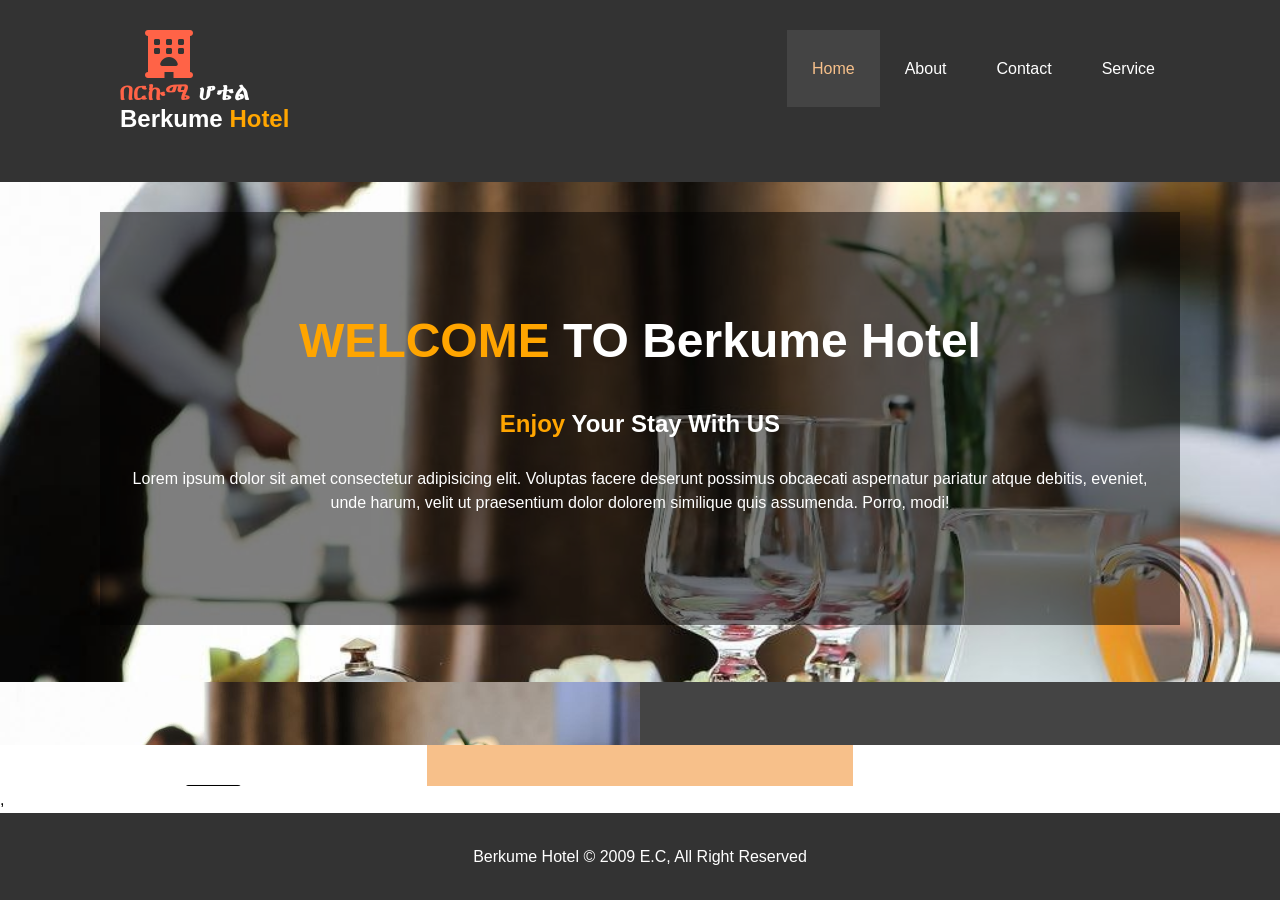
<file: index.html>
<!DOCTYPE html>
<html lang="en">
<head>
    <meta charset="UTF-8">
    <meta name="viewport" content="width=device-width, initial-scale=1.0">
    <meta http-equiv="x-UA-Compatible" content="ie=edge">
    <meta name="description" content="Welcome To Berkume Hotel">
     <meta name="keywords" content="hotel, barkume">
     
     <link rel="stylesheet" href="https://cdnjs.cloudflare.com/ajax/libs/font-awesome/6.0.0-beta3/css/all.min.css">
     <link rel="stylesheet" href="style.css">
    <title></title>
</head>
<body>
    <header>
        <nav id="navbar">
            <div class="container">
               
                <h1 class="log"><a href="index.html"></a><span class="am"> <i class="fas fa-hotel fa-2x"></i><br>በርኩሜ</span> ሆቴል<span class="logo"></span><br>Berkume<span class="logo"><Berkume</span> Hotel</h1>   
         <ul>
            <li><a class="current" href="index.html">Home</a></li>
            <li><a href="About.html">About</a></li>
            <li><a href="Contact.html">Contact</a></li>
            <li><a href="service.html">Service</a></li>
     
           
                
            </span>
         </ul>
        
            </div>
            
        </nav>
    

        <div id="showcase">
            <div class="container">
                <div class="showcase-content">
                    <h1><span class="text">WELCOME</span> TO Berkume Hotel</h1>                    
                    <h2><span class="text">Enjoy</span> Your Stay With US</h2>
                    <p class="lead">Lorem ipsum dolor sit amet consectetur adipisicing elit. Voluptas facere deserunt possimus obcaecati aspernatur pariatur atque debitis, eveniet, unde harum, velit ut praesentium dolor dolorem similique quis assumenda. Porro, modi!</p>
            
            
                </div>
                
            </div>
                </div>
            </header>
            <Section id="home-info" class="bg-dark">
    <div class="info-img"></div>
    <div class="info-content">
        <h1>The History<span class="nb"> Of በርኩሜ ሆቴል </span></h1>
        <p>Lorem ipsum dolor sit, amet consectetur adipisicing elit. Incidunt itaque quidem sapiente, minus sim ea soluta qui repellat eum voluptas voluptatem quo ratione! Quidem reiciendis voluptas, soluta facere alias enim velit, voluptatibus at ut, commodi voluptates. Aliquam repellat corporis reprehenderit, eve
            
            
            niet cum laudantium accusantium a culpa accusamus blanditiis iusto, possimus, distinctio impedit suscipit voluptatibus. Placeat ad animi rerum debitis ab nam, sequi alias?</p>
        <a href="about.html" class="nv">Read More➡️ቀጥል </a>
    </div>
</section>
    
                <section id="features">
                    <div class="box bg-light">
                        
                        <h3><i class="fas fa-hotel fa-3x"></i><br>Great Location</h3>
                        
                        <p>Loreprehenderitero quas delectus soluta quasi assumenda? Nam, provident?</p>
                
                    </div>
                    <div class="box bg-primary"><h3> <i class="fas fa-order"></i><br>Order Now</h3>
                    
                    <p>Loremtationeporis pariatur ad, earum consequuntur mollitia voluptatem.</p>
                
                    </div>
                    <div class="box bg-light"><h3><i class="fas fa-butcher"></i><br>Delivary Meal</h3>
                    <p>Lort tempoe repudiandae voluptatum dolores dolorum officia odio quae, quos autem fugiat beatae saepe porro.</p>
                </div>
               
                </section>
                ,
               <footer id="main-footer">
                <p>Berkume Hotel &copy 2009 E.C, All Right Reserved</p>
                </footer>
                
    
           
</body>
 
</html>
</file>
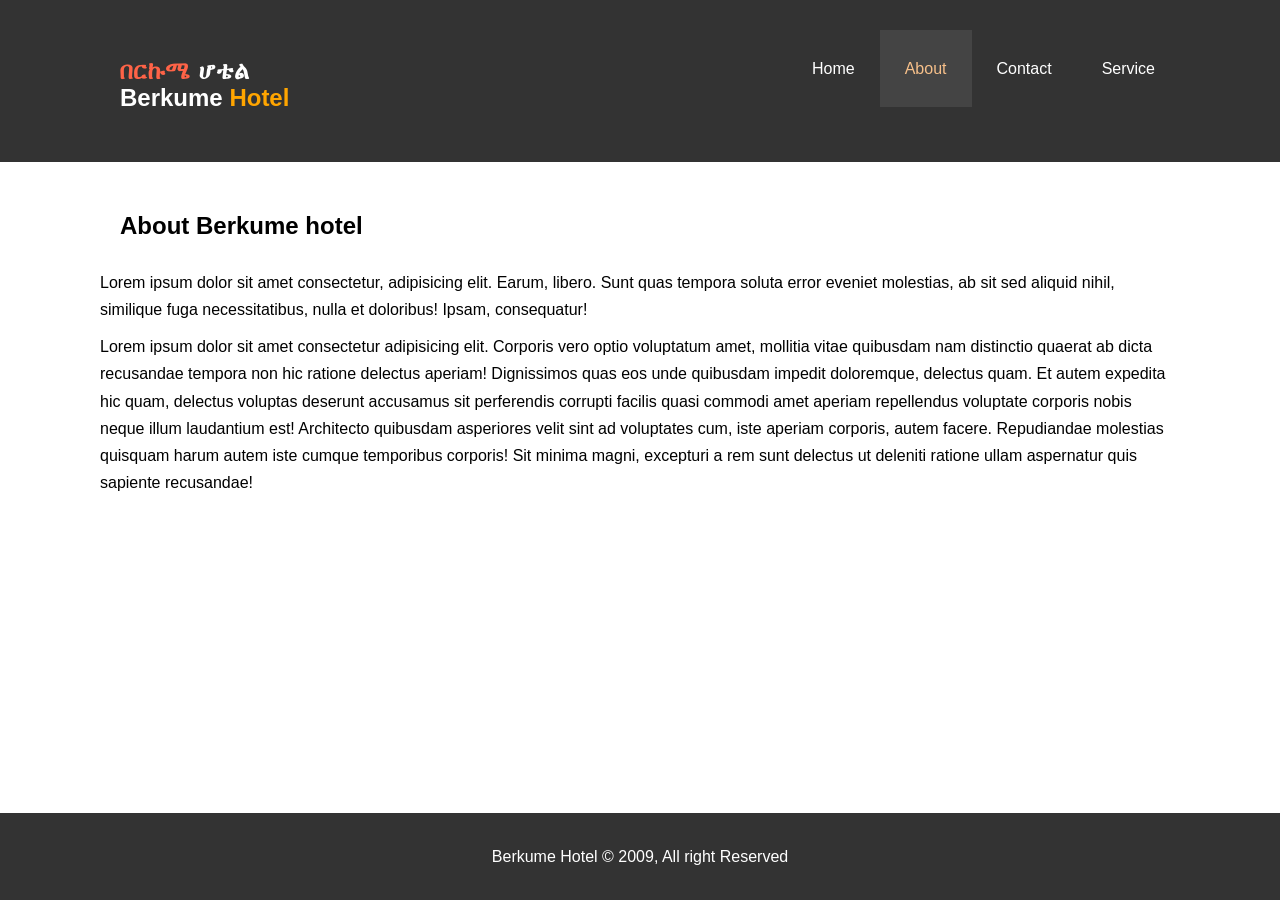
<file: About.html>
<!DOCTYPE html>
<html lang="en">
<head>
    <meta charset="UTF-8">
    <meta name="viewport" content="width=device-width, initial-scale=1.0">
    <meta http-equiv="x-UA-Compatible" content="ie=edge">
    <meta name="description" content="Welcome To Berkume Hotel">
     <meta name="keywords" content="hotel, barkume">
     
    
     <link rel="stylesheet" href="style.css">
    <title></title>
</head>
<body>
    <header>
        <nav id="navbar">
            <div class="container">
               
                <h1 class="log"><a href="index.html"></a><span class="am"> <i class="fas fa-hotel fa-2x"></i><br>በርኩሜ</span> ሆቴል<span class="logo"></span><br>Berkume<span class="logo"><Berkume</span> Hotel</h1>   
         <ul>
            <li><a href="index.html">Home</a></li>
            <li><a class="current"  href="About.html">About</a></li>
            <li><a href="Contact.html">Contact</a></li>
            <li><a href="service.html">Service</a></li>
           
            
         </ul>
        
            </div>
            <span class="fa fa-bars"></span>
        </nav>
    </header>
    <section>
        <div id="about-info">
            <div class="container">
                <div class="info-left">
                    <h1><span class="text-p">About</span> Berkume hotel</h1>
                    <p>Lorem ipsum dolor sit amet consectetur, adipisicing elit. Earum, libero. Sunt quas tempora soluta error eveniet molestias, ab sit sed aliquid nihil, similique fuga necessitatibus, nulla et doloribus! Ipsam, consequatur!</p>
                    <p>Lorem ipsum dolor sit amet consectetur adipisicing elit. Corporis vero optio voluptatum amet, mollitia vitae quibusdam nam distinctio quaerat ab dicta recusandae tempora non hic ratione delectus aperiam! Dignissimos quas eos unde quibusdam impedit doloremque, delectus quam. Et autem expedita hic quam, delectus voluptas deserunt accusamus sit perferendis corrupti facilis quasi commodi amet aperiam repellendus voluptate corporis nobis neque illum laudantium est! Architecto quibusdam asperiores velit sint ad voluptates cum, iste aperiam corporis, autem facere. Repudiandae molestias quisquam harum autem iste cumque temporibus corporis! Sit minima magni, excepturi a rem sunt delectus ut deleniti ratione ullam aspernatur quis sapiente recusandae!</p>

                </div>
                <div class="info-right">

                </div>
            </div>
        </div>
    </section>

       
    
               <footer id="main-footer">
                <p>Berkume Hotel &copy 2009, All right Reserved</p>
                </footer>
                
    
           
 
</html>
</file>
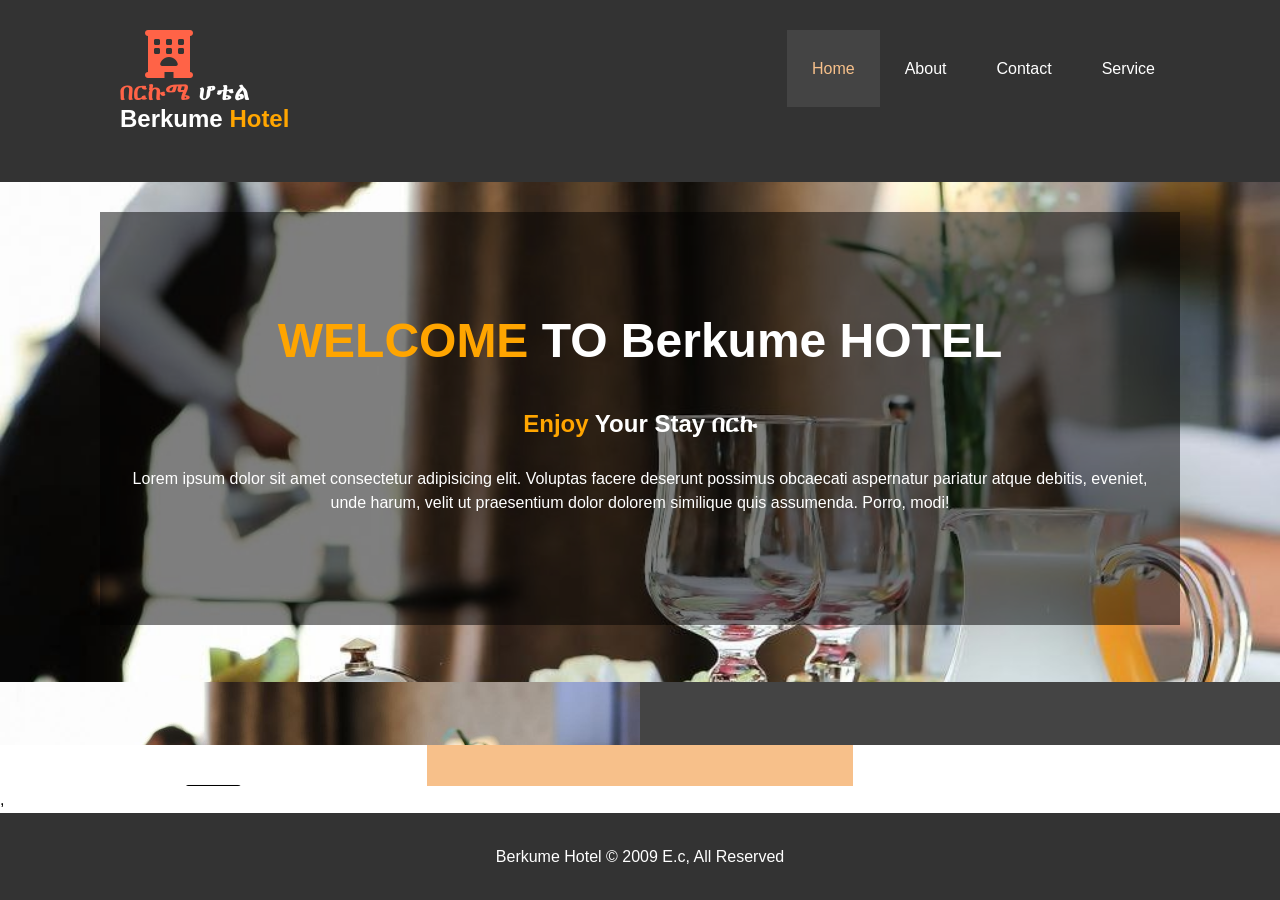
<file: barkume.html>
<!DOCTYPE html>
<html lang="en">
<head>
    <meta charset="UTF-8">
    <meta name="viewport" content="width=device-width, initial-scale=1.0">
    <meta http-equiv="x-UA-Compatible" content="ie=edge">
    <meta name="description" content="Welcome To Berkume Hotel">
     <meta name="keywords" content="hotel, barkume">
     
     <link rel="stylesheet" href="https://cdnjs.cloudflare.com/ajax/libs/font-awesome/6.0.0-beta3/css/all.min.css">
     <link rel="stylesheet" href="style.css">
    <title></title>
</head>
<body>
    <header>
        <nav id="navbar">
            <div class="container">
               
                <h1 class="log"><a href="barkume.html"></a><span class="am"> <i class="fas fa-hotel fa-2x"></i><br>በርኩሜ</span> ሆቴል<span class="logo"></span><br>Berkume<span class="logo"><Berkume</span> Hotel</h1>   
         <ul>
            <li><a class="current" href="barkume.html">Home</a></li>
            <li><a href="About.html">About</a></li>
            <li><a href="Contact.html">Contact</a></li>
            <li><a href="service.html">Service</a></li>
     
           
                
            </span>
         </ul>
        
            </div>
            
        </nav>
    

        <div id="showcase">
            <div class="container">
                <div class="showcase-content">
                    <h1><span class="text">WELCOME</span> TO Berkume HOTEL</h1>                    
                    <h2><span class="text">Enjoy</span> Your Stay በርኩ</h2>
                    <p class="lead">Lorem ipsum dolor sit amet consectetur adipisicing elit. Voluptas facere deserunt possimus obcaecati aspernatur pariatur atque debitis, eveniet, unde harum, velit ut praesentium dolor dolorem similique quis assumenda. Porro, modi!</p>
            
            
                </div>
                
            </div>
                </div>
            </header>
            <Section id="home-info" class="bg-dark">
    <div class="info-img"></div>
    <div class="info-content">
        <h1>The History<span class="nb"> Of በርኩሜ ሆቴል </span></h1>
        <p>Lorem ipsum dolor sit, amet consectetur adipisicing elit. Incidunt itaque quidem sapiente, minus sim ea soluta qui repellat eum voluptas voluptatem quo ratione! Quidem reiciendis voluptas, soluta facere alias enim velit, voluptatibus at ut, commodi voluptates. Aliquam repellat corporis reprehenderit, eve
            
            
            niet cum laudantium accusantium a culpa accusamus blanditiis iusto, possimus, distinctio impedit suscipit voluptatibus. Placeat ad animi rerum debitis ab nam, sequi alias?</p>
        <a href="about.html" class="nv">Read More➡️ቀጥል </a>
    </div>
</section>
    
                <section id="features">
                    <div class="box bg-light">
                        
                        <h3><i class="fas fa-hotel fa-3x"></i><br>Great Location</h3>
                        
                        <p>Loreprehenderitero quas delectus soluta quasi assumenda? Nam, provident?</p>
                
                    </div>
                    <div class="box bg-primary"><h3> <i class="fas fa-order"></i><br>Order Now</h3>
                    
                    <p>Loremtationeporis pariatur ad, earum consequuntur mollitia voluptatem.</p>
                
                    </div>
                    <div class="box bg-light"><h3><i class="fas fa-butcher"></i><br>Delivary Meal</h3>
                    <p>Lort tempoe repudiandae voluptatum dolores dolorum officia odio quae, quos autem fugiat beatae saepe porro.</p>
                </div>
               
                </section>
                ,
               <footer id="main-footer">
                <p>Berkume Hotel &copy 2009 E.c, All Reserved</p>
                </footer>
                
    
           
</body>
 
</html>
</file>
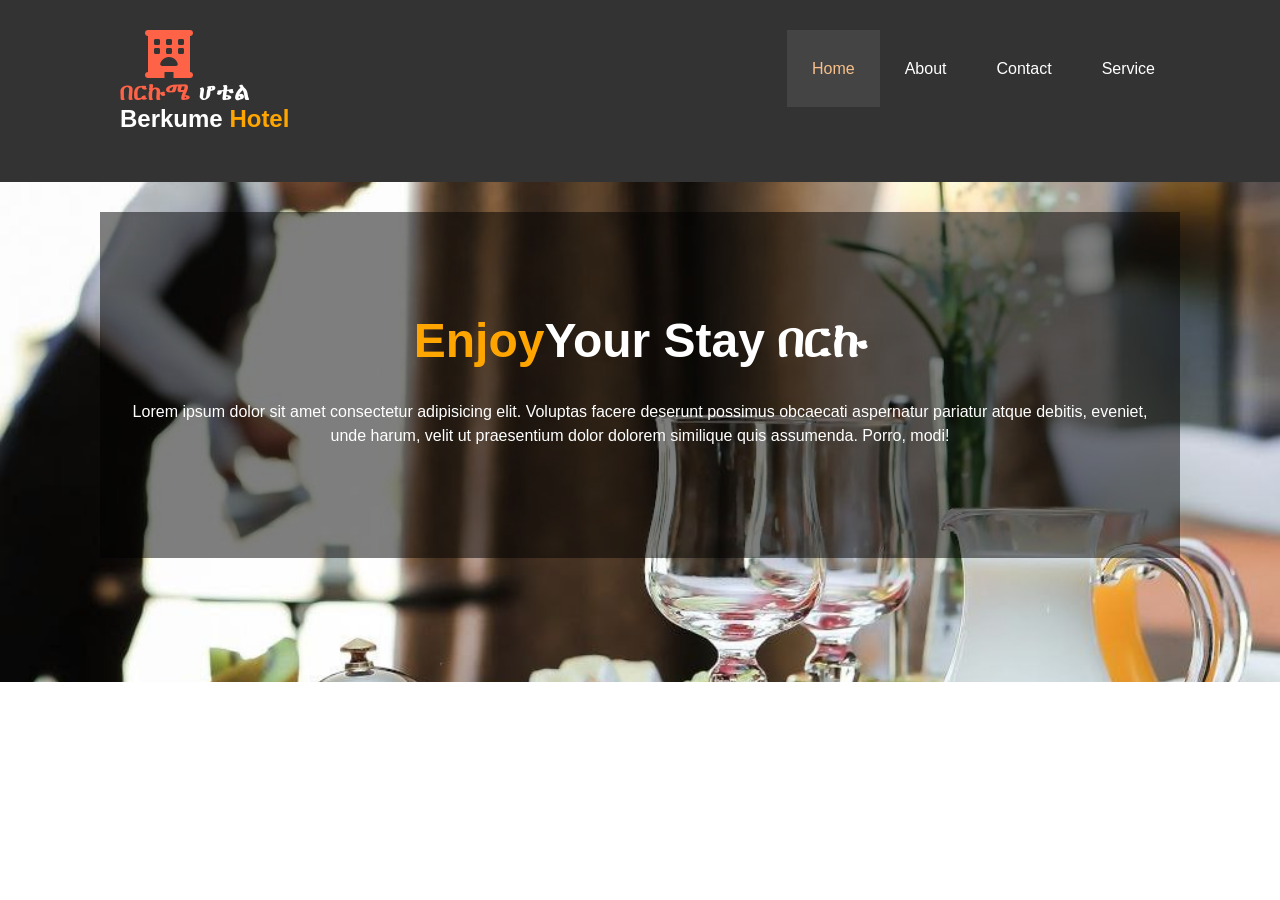
<file: new.html>
<!DOCTYPE html>
<html lang="en">
<head>
    <meta charset="UTF-8">
    <meta name="viewport" content="width=device-width, initial-scale=1.0">
    <meta http-equiv="x-UA-Compatible" content="ie=edge">
    <meta name="description" content="Welcome To Berkume Hotel">
     <meta name="keywords" content="hotel, barkume">
     
     <link rel="stylesheet" href="https://cdnjs.cloudflare.com/ajax/libs/font-awesome/6.0.0-beta3/css/all.min.css">
     <link rel="stylesheet" href="style.css">
    <title></title>
</head>
<body>
    <header>
        <nav id="navbar">
            <div class="container">
               
                <h1 class="log"><a href="barkume.html"></a><span class="am"> <i class="fas fa-hotel fa-2x"></i><br>በርኩሜ</span> ሆቴል<span class="logo"></span><br>Berkume<span class="logo"><Berkume</span> Hotel</h1>   
         <ul>
            <li><a class="current" href="barkume.html">Home</a></li>
            <li><a href="About.html">About</a></li>
            <li><a href="Contact.html">Contact</a></li>
            <li><a href="service.html">Service</a></li>
         </ul> 
            </div>
        </nav>

        <div id="showcase">
            <div class="container">
                <div class="showcase-content">
                    <h1><span class="text">Enjoy</span>Your Stay በርኩ</h1>
                    <p class="lead">Lorem ipsum dolor sit amet consectetur adipisicing elit. Voluptas facere deserunt possimus obcaecati aspernatur pariatur atque debitis, eveniet, unde harum, velit ut praesentium dolor dolorem similique quis assumenda. Porro, modi!</p>
            
            
                </div>
                
            </div>
                </div>
   
   
</body>
</html>
</file>
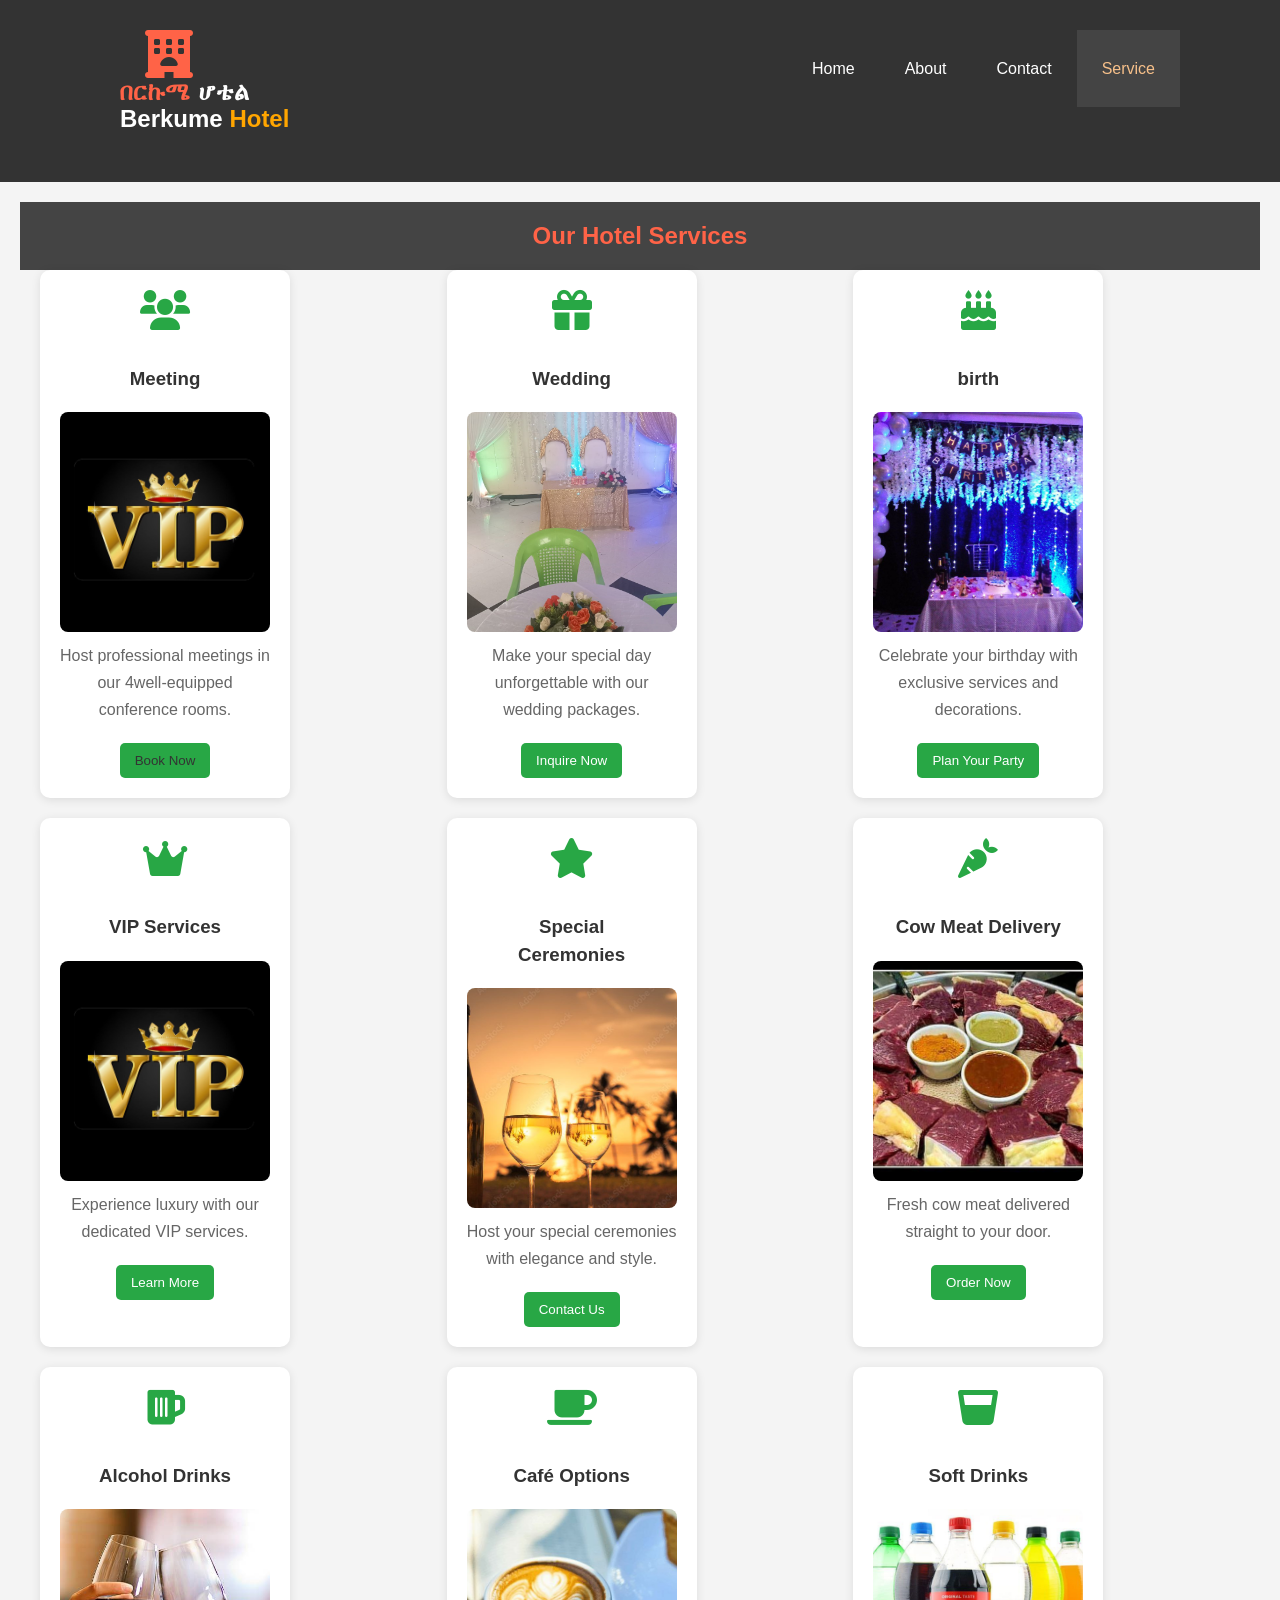
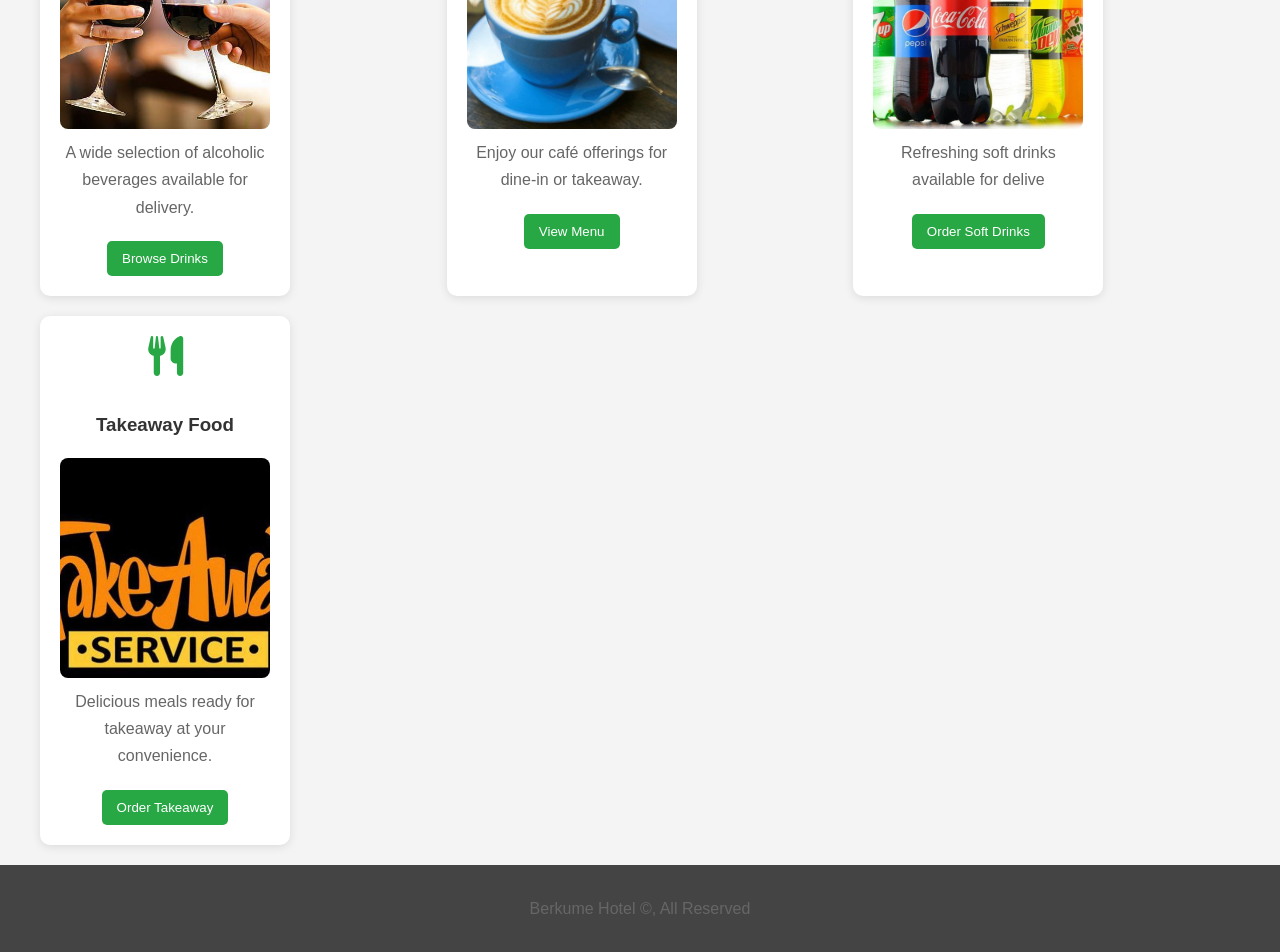
<file: service.html>
<!DOCTYPE html>
<html lang="en">
<head>
    <meta charset="UTF-8">
    <meta name="viewport" content="width=device-width, initial-scale=1.0">
    <meta http-equiv="x-UA-Compatible" content="ie=edge">
    <meta name="description" content="Welcome To Berkume Hotel">
     <meta name="keywords" content="hotel, barkume">
    <link rel="stylesheet" href="https://cdnjs.cloudflare.com/ajax/libs/font-awesome/6.0.0-beta3/css/all.min.css">
    <link rel="stylesheet" href="style.css">
    <style>
        #nam{
            font-family: Arial, sans-serif;
            background-color: #f4f4f4;
            margin: 0;
            padding: 20px;
        }
        .contain {
            max-width: 1200px;
            margin: auto;
            display: grid;
            grid-template-columns: repeat(auto-fill, minmax(300px, 1fr));
            gap: 20px;
        }
        .service-card {
            background: white;
            border-radius: 10px;
            box-shadow: 0 2px 10px rgba(0, 0, 0, 0.1);
            padding: 20px;
            text-align: center;
            transition: transform 0.2s;
        }
        .service-card:hover {
            transform: scale(1.05);
        }
        .service-icon {
            font-size: 40px;
            color: #28a745;
            margin-bottom: 15px;
        }
        h3 {
            color: #333;
        }
        p {
            color: #666;
        }
        button {
            background-color: #28a745;
            color: white;
            border: none;
            padding: 10px 15px;
            border-radius: 5px;
            cursor: pointer;
            margin-top: 10px;
            transition: background-color 0.3s;
        }
        button:hover {
            background-color: #218838;
        }
    </style>
</head>
<body>
    <header>
        <nav id="navbar">
            <div class="container">
               
                <h1 class="log"><a href="index.html"></a><span class="am"> <i class="fas fa-hotel fa-2x"></i><br>በርኩሜ</span> ሆቴል<span class="logo"></span><br>Berkume<span class="logo"><Berkume</span> Hotel</h1>   
         <ul>
            <li><a href="index.html">Home</a></li>
            <li><a href="About.html">About</a></li>
            <li><a href="Contact.html">Contact</a></li>
            <li><a  class="current"  href="service.html">Service</a></li>
           
          
         </ul>
        
            </div>
            
        </nav>

        <section id="nam">
    <div class="bn"><h1>Our Hotel Services</h1></div>

    <div class="contain">

        <div class="service-card">
            <i class="fas fa-users service-icon"></i>
            <h3>Meeting</h3>
            <img src="vip.jpg" width="340"  height="250">
            <p>Host professional meetings in our 4well-equipped conference rooms.</p>
            <button><a href="meeting.html">Book Now</a>
            
            </button>
        </div>

        <div class="service-card">
            <i class="fas fa-gift service-icon"></i>
            <h3>Wedding</h3>
            <img src="wedding.jpg" width="340"  height="250">
            <p>Make your special day unforgettable with our wedding packages.</p>
            <a href="meeting.html"><button>Inquire Now</button></a>
        </div>

        <div class="service-card">
            <i class="fas fa-birthday-cake service-icon"></i>
            <h3>birth</h3>
            <img src="birth.jpg" width="340"  height="250">
            <p>Celebrate your birthday with exclusive services and decorations.</p>
            <button>Plan Your Party</button>
        </div>

        <div class="service-card">
            <i class="fas fa-crown service-icon"></i>
            <h3>VIP Services</h3>
            <img src="vip.jpg" width="340"  height="250">
            <p>Experience luxury with our dedicated VIP services.</p>
            <a href="meeting.html"><button>Learn More</button>
            </a>
        </div>

        <div class="service-card">
            <i class="fas fa-star service-icon"></i>
            <h3>Special Ceremonies</h3>
            <img src="home.jpg" width="340"  height="250">
            <p>Host your special ceremonies with elegance and style.</p>
            <a href="meeting.html"><button>Contact Us</button></a>
        </div>

        <!-- New Services -->
        <div class="service-card">
            <i class="fas fa-carrot service-icon"></i>
            <h3>Cow Meat Delivery</h3>
            <img src="rowmeat.jpg" width="340"  height="250">
            <p>Fresh cow meat delivered straight to your door.</p>
            <a href="meeting.html"><button>Order Now</button></a>
        </div>

        <div class="service-card">
            <i class="fas fa-beer service-icon"></i>
            <h3>Alcohol Drinks</h3>
            <img src="chirs.jpg" width="340"  height="250">
            <p>A wide selection of alcoholic beverages available for delivery.</p>
            <a href="meeting.html"><button>Browse Drinks</button></a>
        </div>

        <div class="service-card">
            <i class="fas fa-coffee service-icon"></i>
            <h3>Café Options</h3>
            <img src="makato.jpg" width="340"  height="250">
            <p>Enjoy our café offerings for dine-in or takeaway.</p>
            <a href="meeting.html"><button>View Menu</button></a>
        </div>

        <div class="service-card">
            <i class="fas fa-glass-whiskey service-icon"></i>
            <h3>Soft Drinks</h3>
            <img src="soft.jpg" width="340"  height="250">
            <p>Refreshing soft drinks available for delive</p>
            <a href="meeting.html"><button>Order Soft Drinks</button></a>
        </div>

        <div class="service-card">
            <i class="fas fa-utensils service-icon"></i>
            <h3>Takeaway Food</h3>
            <img src="takeaway.jpg" width="340"  height="250">
            <p>Delicious meals ready for takeaway at your convenience.</p>
            <a href="meeting.html"><button>Order Takeaway</button></a>
        </div>
    </div>
</section>

<footer id="main">
 <p>Berkume Hotel &copy, All Reserved</p>
 </footer>
 
</body>
</html>
</file>
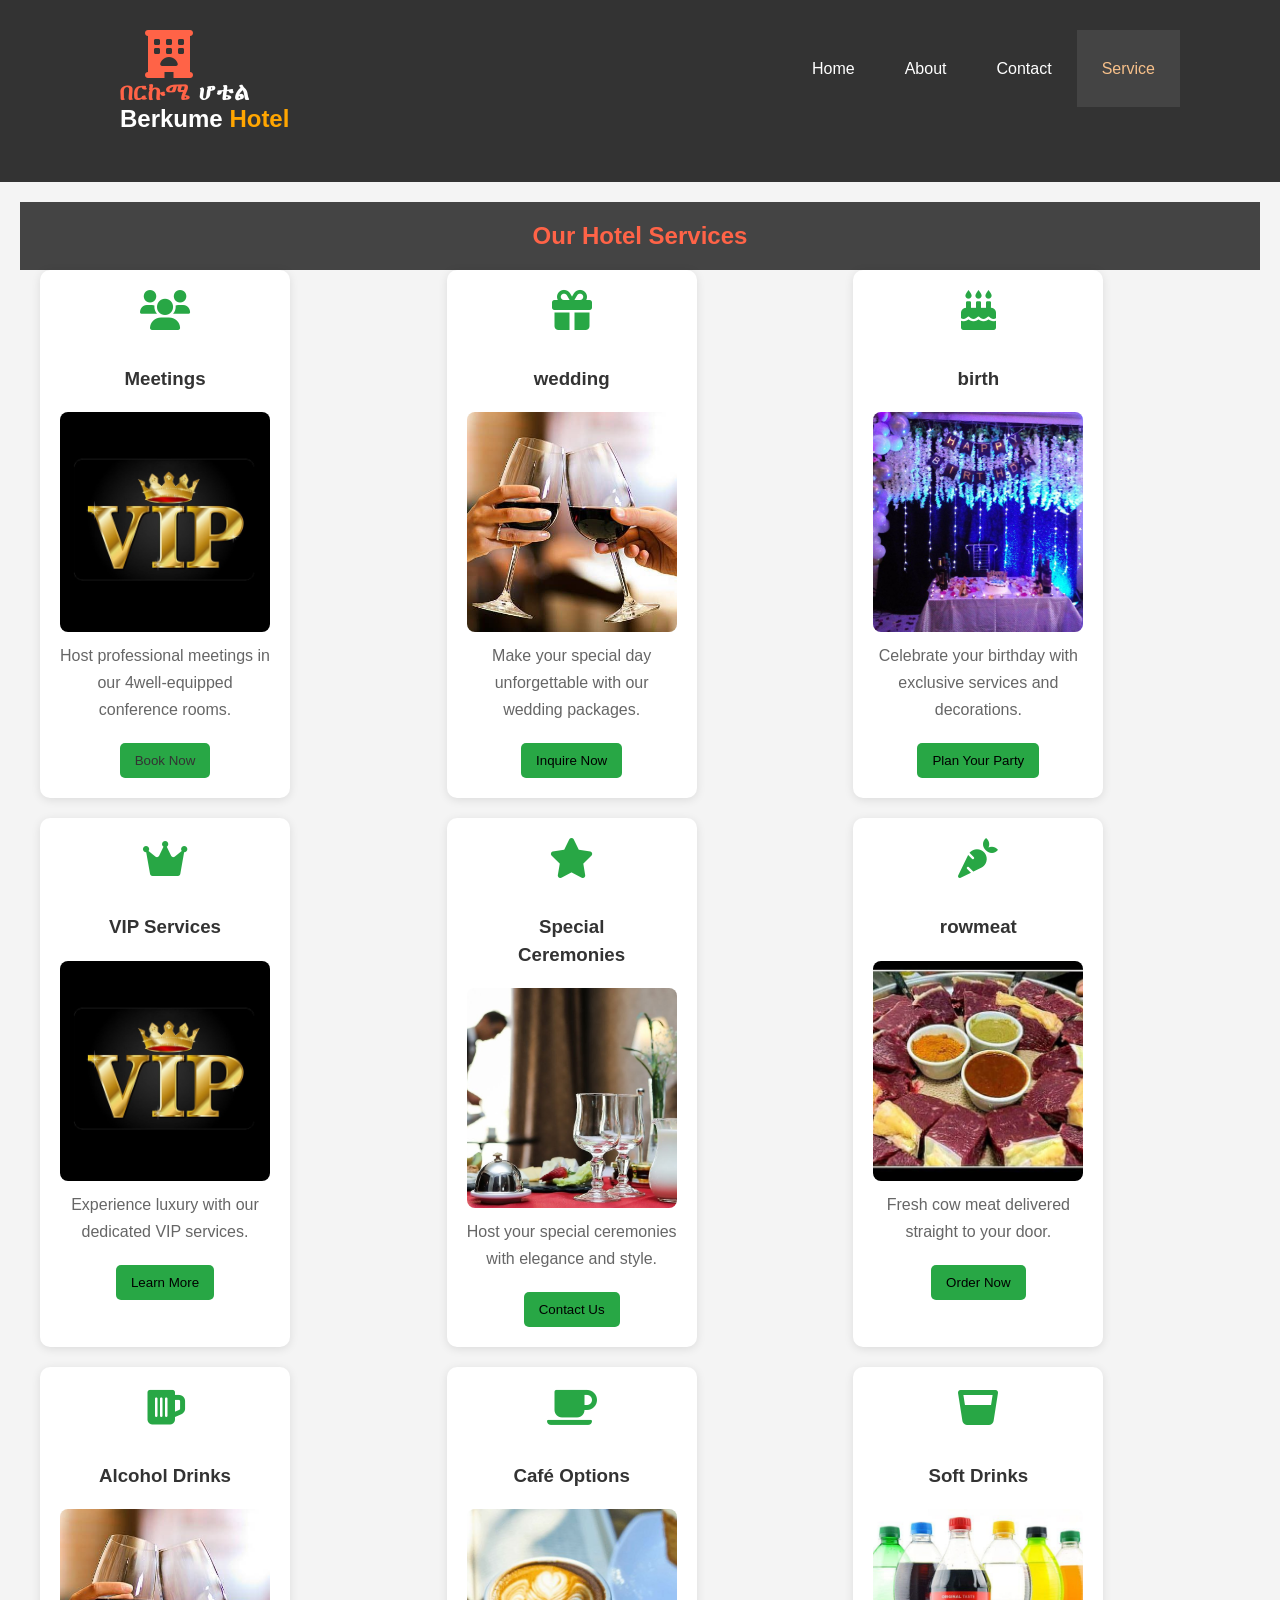
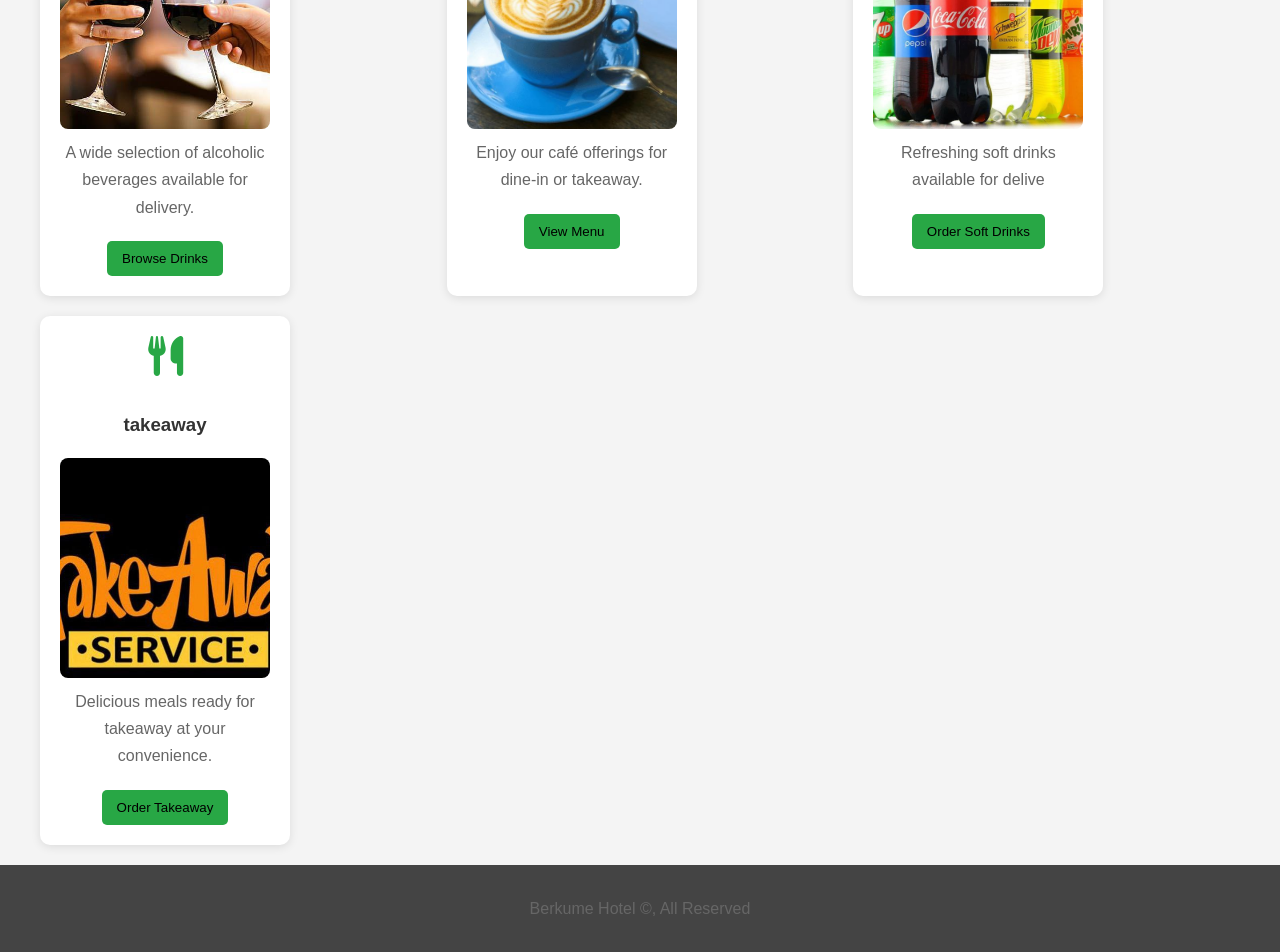
<file: services.html>
<!DOCTYPE html>
<html lang="en">
<head>
    <meta charset="UTF-8">
    <meta name="viewport" content="width=device-width, initial-scale=1.0">
    <meta http-equiv="x-UA-Compatible" content="ie=edge">
    <meta name="description" content="Welcome To Berkume Hotel">
     <meta name="keywords" content="hotel, barkume">
    <link rel="stylesheet" href="https://cdnjs.cloudflare.com/ajax/libs/font-awesome/6.0.0-beta3/css/all.min.css">
    <link rel="stylesheet" href="style.css">
    <style>
        #nam{
            font-family: Arial, sans-serif;
            background-color: #f4f4f4;
            margin: 0;
            padding: 20px;
        }
        .contain {
            max-width: 1200px;
            margin: auto;
            display: grid;
            grid-template-columns: repeat(auto-fill, minmax(300px, 1fr));
            gap: 20px;
        }
        .service-card {
            background: white;
            border-radius: 10px;
            box-shadow: 0 2px 10px rgba(0, 0, 0, 0.1);
            padding: 20px;
            text-align: center;
            transition: transform 0.2s;
        }
        .service-card:hover {
            transform: scale(1.05);
        }
        .service-icon {
            font-size: 40px;
            color: #28a745;
            margin-bottom: 15px;
        }
        h3 {
            color: #333;
        }
        p {
            color: #666;
        }
        button {
            background-color: #28a745;
            color: black;
            border: none;
            padding: 10px 15px;
            border-radius: 5px;
            cursor: pointer;
            margin-top: 10px;
            transition: background-color 0.3s;
        }
        button:hover {
            background-color: #218838;
        }
    </style>
</head>
<body>
    <header>
        <nav id="navbar">
            <div class="container">
               
                <h1 class="log"><a href="index.html"></a><span class="am"> <i class="fas fa-hotel fa-2x"></i><br>በርኩሜ</span> ሆቴል<span class="logo"></span><br>Berkume<span class="logo"><Berkume</span> Hotel</h1>   
         <ul>
            <li><a href="barkume.html">Home</a></li>
            <li><a href="About.html">About</a></li>
            <li><a href="Contact.html">Contact</a></li>
            <li><a  class="current"  href="service.html">Service</a></li>
           
          
         </ul>
        
            </div>
            
        </nav>

        <section id="nam">
    <div class="bn"><h1>Our Hotel Services</h1></div>

    <div class="contain">

        <div class="service-card">
            <i class="fas fa-users service-icon"></i>
            <h3>Meetings</h3>
            <img src="vip.jpg" width="340"  height="250">
            <p>Host professional meetings in our 4well-equipped conference rooms.</p>
            <button><a href="meeting.html">Book Now</a>
            
            </button>
        </div>

        <div class="service-card">
            <i class="fas fa-gift service-icon"></i>
            <h3>wedding</h3>
            <img src="chirs.jpg" width="340"  height="250">
            <p>Make your special day unforgettable with our wedding packages.</p>
            <a href="meeting.html"><button>Inquire Now</button></a>
        </div>

        <div class="service-card">
            <i class="fas fa-birthday-cake service-icon"></i>
            <h3>birth</h3>
            <img src="birth.jpg" width="340"  height="250">
            <p>Celebrate your birthday with exclusive services and decorations.</p>
            <button>Plan Your Party</button>
        </div>

        <div class="service-card">
            <i class="fas fa-crown service-icon"></i>
            <h3>VIP Services</h3>
            <img src="vip.jpg" width="340"  height="250">
            <p>Experience luxury with our dedicated VIP services.</p>
            <a href="meeting.html"><button>Learn More</button>
            </a>
        </div>

        <div class="service-card">
            <i class="fas fa-star service-icon"></i>
            <h3>Special Ceremonies</h3>
            <img src="home1.jpg" width="340"  height="250">
            <p>Host your special ceremonies with elegance and style.</p>
            <a href="meeting.html"><button>Contact Us</button></a>
        </div>

        <!-- New Services -->
        <div class="service-card">
            <i class="fas fa-carrot service-icon"></i>
            <h3>rowmeat</h3>
            <img src="rowmeat.jpg" width="340"  height="250">
            <p>Fresh cow meat delivered straight to your door.</p>
            <a href="meeting.html"><button>Order Now</button></a>
        </div>

        <div class="service-card">
            <i class="fas fa-beer service-icon"></i>
            <h3>Alcohol Drinks</h3>
            <img src="chirs.jpg" width="340"  height="250">
            <p>A wide selection of alcoholic beverages available for delivery.</p>
            <a href="meeting.html"><button>Browse Drinks</button></a>
        </div>

        <div class="service-card">
            <i class="fas fa-coffee service-icon"></i>
            <h3>Café Options</h3>
            <img src="makato.jpg" width="340"  height="250">
            <p>Enjoy our café offerings for dine-in or takeaway.</p>
            <a href="meeting.html"><button>View Menu</button></a>
        </div>

        <div class="service-card">
            <i class="fas fa-glass-whiskey service-icon"></i>
            <h3>Soft Drinks</h3>
            <img src="soft.jpg" width="340"  height="250">
            <p>Refreshing soft drinks available for delive</p>
            <a href="meeting.html"><button>Order Soft Drinks</button></a>
        </div>

        <div class="service-card">
            <i class="fas fa-utensils service-icon"></i>
            <h3>takeaway</h3>
            <img src="takeaway.jpg" width="340"  height="250">
            <p>Delicious meals ready for takeaway at your convenience.</p>
            <a href="meeting.html"><button>Order Takeaway</button></a>
        </div>
    </div>
</section>

<footer id="main">
 <p>Berkume Hotel &copy, All Reserved</p>
 </footer>
 
</body>
</html>
</file>
<file: style.css>
/*{
    margin: 0;
    padding: 0;
    box-sizing: border-box;
}
html,body{
    font-family: Verdana, Geneva, Tahoma, sans-serif;
    line-height: 1.7em;
   

}
a  {
    color: #333;
    text-decoration: none;
}
h1, h2, h3 {
    padding: 20px;
}
p{
    margin: 10px 0;
}
.container {
margin:auto ;
max-width: 1100px;
overflow: auto;
padding: 30px 10px;
}
#navbar{
    background-color: #333;
    color: white;
    overflow: auto;
}
#navbar a {
color: white;
}
#navbar h1{
    float: left;
    padding-top: 0;
}

#navbar ul{
list-style: none;
float: right;
}
#navbar ul li {
float: left;
}
#navbar ul li a{
    display: block;
    padding: 25px;
    text-align: center;
}
#navbar ul li a:hover, 
#navbar ul li a.current{
    background: #444;
    color: #f7c08a;
}

#showcase {
background: url('home3.jpg') no-repeat center center/cover;
height: 600px;

}
.lead{
    color: white;
}

#showcase .showcase-content {
    color: white;
    text-align: center;
    padding-top: 170px;
}
.showcase-content h1 {
    font-size: 60px;
    line-height: 1.2em;
}
#showcase .showcase-content p {
    padding-bottom: 20px;
    line-height: 1.5em;
    box-shadow: 0cm;
}
.logo {
    color: orange;
}
.nb{
    color: orange;
}
.nv{
    background-color: #333;
    color: white;
    padding: 10px 10px;
    margin-left: 30px;
    cursor: pointer;
    margin-top: 20px;
    max-height: none;
   

   
}
.nv:hover{
    background-color: orange;
    color: white;
   
}
.bg-dark{
    background-color:#444;
    color: white;
}
#home-info {
    height: 400px;
}
#home-info .info-img {
    float: left;
    width: 50%;
    background: url('home1.jpg') no-repeat;
    min-height: 100%;
}
#home-info .info-content {
    float: right;
    width: 50%;
    height: 100%;
    text-align: center;
    padding: 50px 30px;
    overflow: hide;
}
.box{
    float: left;
    width: 33.33%;
    padding: 20px;
    text-align: center;
}
.box i {
    margin-bottom: 10px;
}
.am{
    color: tomato;
    padding-top: 0px;
    margin-top: 0px;
    margin-left: 25px;
    
}
.bg-primary{
    background-color: #f7c08a;
    height: 263px;   
}
#contact-form .form-group {
    margin-bottom: 20px;
}
#contact-form label {
    display: block;
    margin-bottom: 5px;
}
#contact-form input,
#contact-form textarea {
    width: 100%;
    padding: 10px;
    border: 1px #ddd solid;
}
#contact-form textarea {
    height: 200px;
}
#contact-form input,
#contact-form textarea:focus {
    outline: none;
    border-color: #f7c08a;

}
#main-footer{
    text-align: center;
    color: white;
    background-color: #333;
    padding: 20px;
}
#features{
    background: white;
}
#main{
    text-align: center;
    color: white;
    background-color: #444;
    padding: 20px;
}
.text {
color: orange;
}
.bn{
    background-color: #444;
    color: tomato;
    text-align: center;
}
.sub-menu-1{
    display: none;

}
.container ul li:hover .sub-menu-1{
display: block;
position: absolute;
background: #f7c08a;
color: tomato;

}
.that ul li:hover .sub-menu-1 ul{
    display: block;
    margin: 10px;
    padding-top: 10px;
}
.that ul li:hover .sub-menu-1 ul li{
    width: 150px;
    padding-bottom: 1px dotted #fff;
    border-radius: 0;
    text-align: left;
}
.that{
    margin-left: 20px;
}

*/
/* ============================================
   UNIVERSAL NAVIGATION - WORKS ON EVERY SCREEN
   ============================================ */

/* Reset and base styles */
/** {
    margin: 0;
    padding: 0;
    box-sizing: border-box;
}

#navbar {
    background: #333;
    color: #fff;
    width: 100%;
    position: relative;
}

#navbar .container {
    max-width: 1200px;
    margin: 0 auto;
    padding: 0 20px;
    display: flex;
    justify-content: space-between;
    align-items: center;
    flex-wrap: wrap;
}

/* Logo styling */

/*#navbar .log {
    font-size: 1.5rem;
    margin: 0;
    padding: 15px 0;
}

#navbar .log a {
    color: #fff;
    text-decoration: none;
}

#navbar .am {
    color: #f7c08a;
}

/* Navigation menu - HORIZONTAL by default */

/*#navbar ul {
    display: flex;
    list-style: none;
    margin: 0;
    padding: 0;
    gap: 5px;
}

#navbar ul li {
    display: inline-block;
}

#navbar ul li a {
    color: #fff;
    text-decoration: none;
    padding: 10px 18px;
    display: inline-block;
    transition: all 0.3s ease;
    font-size: 16px;
}

#navbar ul li a:hover,
#navbar ul li a.current {
    background: #f7c08a;
    color: #333;
    border-radius: 5px;
}

/* ============================================
   RESPONSIVE BREAKPOINTS - EVERY SCREEN SIZE
   ============================================ */

/* Large Desktop (1200px and above) */
/*
@media (min-width: 1200px) {
    #navbar .container {
        max-width: 1200px;
    }
    
    #navbar ul li a {
        padding: 12px 24px;
        font-size: 16px;
    }
}
*/
/* Desktop (992px to 1199px) */

/*
media (min-width: 992px) and (max-width: 1199px) {
    #navbar .container {
        max-width: 960px;
    }
    
    #navbar ul li a {
        padding: 10px 20px;
        font-size: 15px;
    }
}

/* Tablet (768px to 991px) */

/*@media (min-width: 768px) and (max-width: 991px) {
    #navbar .container {
        max-width: 720px;
    }
    
    #navbar ul li a {
        padding: 8px 15px;
        font-size: 14px;
    }
    
    #navbar .log {
        font-size: 1.3rem;
    }
}

/* Mobile Landscape (576px to 767px) */
/*@media (min-width: 576px) and (max-width: 767px) {
    #navbar .container {
        flex-direction: column;
        text-align: center;
        padding: 10px 15px;
    }
    
    #navbar .log {
        margin-bottom: 10px;
    }
    
    #navbar ul {
        justify-content: center;
        flex-wrap: wrap;
    }
    
    #navbar ul li a {
        padding: 8px 12px;
        font-size: 14px;
    }
}

/* Mobile Portrait (up to 575px) */
/*@media (max-width: 575px) {
    #navbar .container {
        flex-direction: column;
        text-align: center;
        padding: 10px 10px;
    }
    
    #navbar .log {
        margin-bottom: 10px;
        font-size: 1.2rem;
    }
    
    #navbar ul {
        flex-direction: column;
        width: 100%;
        gap: 0;
    }
    
    #navbar ul li {
        display: block;
        width: 100%;
        margin: 2px 0;
    }
    
    #navbar ul li a {
        display: block;
        width: 100%;
        padding: 10px;
        font-size: 14px;
        text-align: center;
    }
}

/* Extra Small Devices (under 375px) */
/*@media (max-width: 374px) {
    #navbar .log {
        font-size: 1rem;
    }
    
    #navbar ul li a {
        padding: 8px;
        font-size: 12px;
    }
}*/
/*
*{
    margin: 0;
    padding: 0;
    box-sizing: border-box;
}
html,body{
    font-family: Verdana, Geneva, Tahoma, sans-serif;
    line-height: 1.7em;
   

}
a  {
    color: #333;
    text-decoration: none;
}
h1, h2, h3 {
    padding: 20px;
}
p{
    margin: 10px 0;
}
.container {
margin:auto ;
max-width: 1100px;
overflow: auto;
padding: 30px 10px;
}
#navbar{
    background-color: #333;
    color: white;
    overflow: auto;
}
#navbar a {
color: white;
}
#navbar h1{
    float: left;
    padding-top: 0;
}

#navbar ul{
list-style: none;
float: right;
}
#navbar ul li {
float: left;
}
#navbar ul li a{
    display: block;
    padding: 25px;
    text-align: center;
}
#navbar ul li a:hover, 
#navbar ul li a.current{
    background: #444;
    color: #f7c08a;
}

/* FORCE HORIZONTAL ON ALL SCREENS - NO VERTICAL STACKING */
/*
@media (max-width: 768px) {
    #navbar {
        text-align: center;
    }
    
    #navbar h1 {
        float: none;
        display: inline-block;
        margin: 0;
        padding: 10px 0;
    }
    
    #navbar ul {
        float: none;
        display: inline-block;
        margin: 0;
        padding: 0;
    }
    
    #navbar ul li {
        float: left;
        display: inline-block;
    }
    
    #navbar ul li a {
        padding: 15px 12px;
        font-size: 14px;
    }
}

/* Extra small devices - still horizontal */
/*
@media (max-width: 576px) {
    #navbar h1 {
        font-size: 1.2rem;
        padding: 5px 0;
    }
    
    #navbar ul li a {
        padding: 12px 8px;
        font-size: 12px;
    }
}

/* Very small phones - wrap but stay horizontal */
/*
@media (max-width: 480px) {
    #navbar .container {
        text-align: center;
        padding: 10px;
    }
    
    #navbar h1 {
        display: block;
        float: none;
        margin-bottom: 5px;
    }
    
    #navbar ul {
        display: flex;
        flex-wrap: wrap;
        justify-content: center;
        float: none;
    }
    
    #navbar ul li {
        float: none;
        display: inline-block;
    }
    
    #navbar ul li a {
        padding: 8px 6px;
        font-size: 11px;
    }
}

#showcase {
background: url('home3.jpg') no-repeat center center/cover;
height: 600px;

}
.lead{
    color: white;
}

#showcase .showcase-content {
    color: white;
    text-align: center;
    padding-top: 170px;
}
.showcase-content h1 {
    font-size: 60px;
    line-height: 1.2em;
}
#showcase .showcase-content p {
    padding-bottom: 20px;
    line-height: 1.5em;
    box-shadow: 0cm;
}
.logo {
    color: orange;
}
.nb{
    color: orange;
}
.nv{
    background-color: #333;
    color: white;
    padding: 10px 10px;
    margin-left: 30px;
    cursor: pointer;
    margin-top: 20px;
    max-height: none;
   

   
}
.nv:hover{
    background-color: orange;
    color: white;
   
}
.bg-dark{
    background-color:#444;
    color: white;
}
#home-info {
    height: 400px;
}
#home-info .info-img {
    float: left;
    width: 50%;
    background: url('home1.jpg') no-repeat;
    min-height: 100%;
}
#home-info .info-content {
    float: right;
    width: 50%;
    height: 100%;
    text-align: center;
    padding: 50px 30px;
    overflow: hide;
}
.box{
    float: left;
    width: 33.33%;
    padding: 20px;
    text-align: center;
}
.box i {
    margin-bottom: 10px;
}
.am{
    color: tomato;
    padding-top: 0px;
    margin-top: 0px;
    margin-left: 25px;
    
}
.bg-primary{
    background-color: #f7c08a;
    height: 263px;   
}
#contact-form .form-group {
    margin-bottom: 20px;
}
#contact-form label {
    display: block;
    margin-bottom: 5px;
}
#contact-form input,
#contact-form textarea {
    width: 100%;
    padding: 10px;
    border: 1px #ddd solid;
}
#contact-form textarea {
    height: 200px;
}
#contact-form input,
#contact-form textarea:focus {
    outline: none;
    border-color: #f7c08a;
[5/14/2026 8:34 PM] Natanim N: }
#main-footer{
    text-align: center;
    color: white;
    background-color: #333;
    padding: 20px;
}
#features{
    background: white;
}
#main{
    text-align: center;
    color: white;
    background-color: #444;
    padding: 20px;
}
.text {
color: orange;
}
.bn{
    background-color: #444;
    color: tomato;
    text-align: center;
}
.sub-menu-1{
    display: none;

}
.container ul li:hover .sub-menu-1{
display: block;
position: absolute;
background: #f7c08a;
color: tomato;

}
.that ul li:hover .sub-menu-1 ul{
    display: block;
    margin: 10px;
    padding-top: 10px;
}
.that ul li:hover .sub-menu-1 ul li{
    width: 150px;
    padding-bottom: 1px dotted #fff;
    border-radius: 0;
    text-align: left;
}
.that{
    margin-left: 20px;
}
       */
 *{
    margin: 0;
    padding: 0;
    box-sizing: border-box;
}
html,body{
    font-family: Verdana, Geneva, Tahoma, sans-serif;
    line-height: 1.7em;
}

a {
    color: #333;
    text-decoration: none;
}
h1, h2, h3 {
    padding: 20px;
}
p{
    margin: 10px 0;
}
.container {
    margin: auto;
    max-width: 1100px;
    overflow: auto;
    padding: 30px 10px;
}

/* ========== NAVIGATION - HORIZONTAL ON ALL SCREENS ========== */
#navbar{
    background-color: #333;
    color: white;
    overflow: auto;
}
#navbar a {
    color: white;
}
#navbar h1{
    float: left;
    padding-top: 0;
}
#navbar ul{
    list-style: none;
    float: right;
}
#navbar ul li {
    float: left;
}
#navbar ul li a{
    display: block;
    padding: 25px;
    text-align: center;
}
#navbar ul li a:hover, 
#navbar ul li a.current{
    background: #444;
    color: #f7c08a;
}

/* Mobile navigation - still horizontal */
@media (max-width: 768px) {
    #navbar {
        text-align: center;
    }
    #navbar h1 {
        float: none;
        display: inline-block;
        padding: 10px 0;
        font-size: 1.3rem;
    }
    #navbar ul {
        float: none;
        display: inline-block;
    }
    #navbar ul li {
        float: left;
    }
    #navbar ul li a {
        padding: 12px 10px;
        font-size: 13px;
    }
}

@media (max-width: 480px) {
    #navbar ul li a {
        padding: 10px 6px;
        font-size: 11px;
    }
    #navbar h1 {
        font-size: 1rem;
    }
}

/* ========== SHOWCASE SECTION - FIX TEXT SIZE ========== */
#showcase {
    background: url('home1.jpg') no-repeat center center/cover;
    height: auto;
    min-height: 500px;
}
.lead{
    color: white;
}
#showcase .showcase-content {
    color: white;
    text-align: center;
    padding: 100px 20px;
}
.showcase-content h1 {
    font-size: 48px;
    line-height: 1.2em;
}
#showcase .showcase-content p {
    padding-bottom: 20px;
    line-height: 1.5em;
}

/* Make welcome text fit on phones */
@media (max-width: 768px) {
    .showcase-content h1 {
        font-size: 28px !important;
    }
    #showcase .showcase-content {
        padding: 60px 15px !important;
    }
}

@media (max-width: 480px) {
    .showcase-content h1 {
        font-size: 22px !important;
    }
    .showcase-content h2 {
        font-size: 18px !important;
    }
}

/* ========== HISTORY SECTION ========== */
.logo {
    color: orange;
}
.nb{
    color: orange;
}
.nv{
    background-color: #333;
    color: white;
    padding: 10px 10px;
    margin-left: 30px;
    cursor: pointer;
    margin-top: 20px;
}
.nv:hover{
    background-color: orange;
    color: white;
}
.bg-dark{
    background-color:#444;
    color: white;
}
#home-info {
    height: auto;
    overflow: auto;
}
#home-info .info-img {
    float: left;
    width: 50%;
    background: url('home1.jpg') no-repeat;
    min-height: 400px;
    background-size: cover;
}
#home-info .info-content {
    float: right;
    width: 50%;
    text-align: center;
    padding: 50px 30px;
}

/* Make history responsive */
@media (max-width: 768px) {
    #home-info .info-img,
    #home-info .info-content {
        float: none;
        width: 100%;
        min-height: 300px;
    }
}

/* ========== THREE BOXES - FORCE HORIZONTAL ON PHONES ========== */
.box{
    float: left;
    width: 33.33%;
    padding: 20px;
    text-align: center;
}
.box i {
    margin-bottom: 10px;
}

/* Force boxes horizontal on all screens */
@media (max-width: 768px) {
    .box {
        float: left !important;
        width: 33.33% !important;
        display: block !important;
    }
}

@media (max-width: 580px) {
    .box {
        width: 33.33% !important;
        padding: 10px 5px !important;
    }
    .box h3 {
        font-size: 14px !important;
        padding: 10px !important;
    }
    .box p {
        font-size: 10px !important;
    }
}

@media (max-width: 450px) {
    .box h3 {
        font-size: 11px !important;
    }
    .box p {
        font-size: 8px !important;
    }
}
/* ========== OTHER STYLES ========== */
.am{
    color: tomato;
    padding-top: 0px;
    margin-top: 0px;
    margin-left: 25px;
}
.bg-primary{
    background-color: #f7c08a;
    height: auto;
    min-height: 263px;
}
#contact-form .form-group {
    margin-bottom: 20px;
}
#contact-form label {
    display: block;
    margin-bottom: 5px;
}
#contact-form input,
#contact-form textarea {
    width: 100%;
    padding: 10px;
    border: 1px #ddd solid;
}
#contact-form textarea {
    height: 200px;
}
#contact-form input:focus,
#contact-form textarea:focus {
    outline: none;
    border-color: #f7c08a;
}

/* ========== FOOTER - FORCE AT BOTTOM ========== */
html, body {
    height: 100%;
}
body {
    display: flex;
    flex-direction: column;
    min-height: 100vh;
}
#main-footer, #main {
    text-align: center;
    color: white;
    background-color: #333;
    padding: 20px;
    margin-top: auto;
}
#main {
    background-color: #444;
}
#features{
    background: white;
    overflow: auto;
}
.text {
    color: orange;
}
.bn{
    background-color: #444;
    color: tomato;
    text-align: center;
}
.sub-menu-1{
    display: none;
}
.container ul li:hover .sub-menu-1{
    display: block;
    position: absolute;
    background: #f7c08a;
    color: tomato;
}
.that ul li:hover .sub-menu-1 ul{
    display: block;
    margin: 10px;
    padding-top: 10px;
}
.that ul li:hover .sub-menu-1 ul li{
    width: 150px;
    padding-bottom: 1px dotted #fff;
    border-radius: 0;
    text-align: left;
}
.that{
    margin-left: 20px;
}

/* ========== SERVICE PAGE RESPONSIVE ========== */
.contain {
    display: flex;
    flex-wrap: wrap;
    gap: 20px;
    justify-content: center;
}
.service-card {
    width: calc(33.33% - 20px);
    min-width: 250px;
}
@media (max-width: 768px) {
    .service-card {
        width: calc(50% - 20px);
    }
}
@media (max-width: 480px) {
    .service-card {
        width: 100%;
    }
}

/*sevice*/
/* ============================================
   FIX SERVICE PAGE IMAGES - FIT PERFECTLY ON ALL SCREENS
   ============================================ */

/* Make all service card images responsive */
.service-card img {
    width: 100% !important;
    max-width: 100% !important;
    height: auto !important;
    object-fit: cover !important;
    display: block !important;
    border-radius: 8px !important;
}

/* For different screen sizes - adjust image heights */
@media (min-width: 1024px) {
    .service-card img {
        height: 220px !important;
    }
}

@media (min-width: 768px) and (max-width: 1023px) {
    .service-card img {
        height: 200px !important;
    }
}

@media (min-width: 480px) and (max-width: 767px) {
    .service-card img {
        height: 180px !important;
    }
}

@media (max-width: 479px) {
    .service-card img {
        height: 160px !important;
    }
}

/* Optional: Add smooth transition */
.service-card img {
    transition: transform 0.3s ease;
}

.service-card img:hover {
    transform: scale(1.02);
}
/*home3*/
/* ============================================
   FIX SHOWCASE BACKGROUND IMAGE
   ============================================ */

/* Fix the main background image */
#showcase {
    background-image: url('home1.jpg') !important;
    background-size: cover !important;
    background-position: center center !important;
    background-repeat: no-repeat !important;
    background-attachment: scroll !important;
    width: 100% !important;
    min-height: 500px !important;
    height: auto !important;
}

/* Make sure the content stays readable */
#showcase .showcase-content {
    background-color: rgba(0, 0, 0, 0.5) !important; /* Optional: adds dark overlay for text readability */
    padding: 80px 20px !important;
}

/* Responsive adjustments */
@media (max-width: 768px) {
    #showcase {
        min-height: 400px !important;
        background-position: center !important;
    }
}

@media (max-width: 480px) {
    #showcase {
        min-height: 350px !important;
    }
}
</file>
